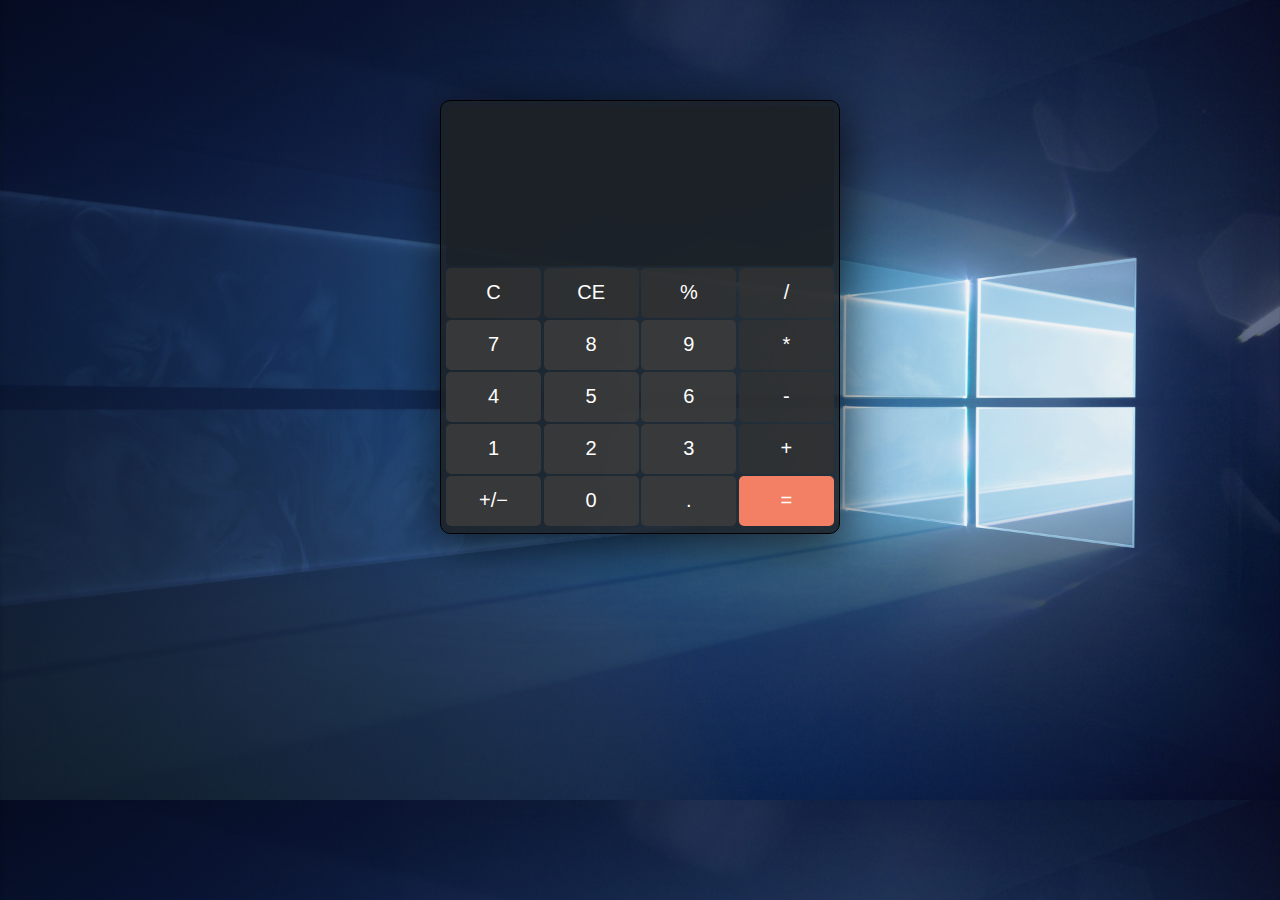
<file: index.html>
<!DOCTYPE html>
<html lang="en">
  <head>
    <meta charset="UTF-8" />
    <title>Calculator</title>
    <link rel="preconnect" href="https://fonts.googleapis.com" />
    <link rel="preconnect" href="https://fonts.gstatic.com" crossorigin />
    <link
      href="https://fonts.googleapis.com/css2?family=Open+Sans:wght@400;700&display=swap"
      rel="stylesheet"
    />
    <link rel="stylesheet" href="css/calculator.css" />
  </head>
  <body>
    <div class="wrapper">
      <section class="screen" id="display"></section>

      <section class="calc-buttons">
        <div class="calc-button-row">
          <button class="calc-button calc-button--darker clear">C</button>
          <button class="calc-button calc-button--darker clear-entry">
            CE
          </button>
          <button class="calc-button calc-button--darker percentage-btn">
            %
          </button>
          <button class="calc-button calc-button--darker calc-operators">
            /
          </button>
        </div>
        <div class="calc-button-row">
          <button class="calc-button calc-numbers">7</button>
          <button class="calc-button calc-numbers">8</button>
          <button class="calc-button calc-numbers">9</button>
          <button class="calc-button calc-button--darker calc-operators">
            *
          </button>
        </div>
        <div class="calc-button-row">
          <button class="calc-button calc-numbers">4</button>
          <button class="calc-button calc-numbers">5</button>
          <button class="calc-button calc-numbers">6</button>
          <button class="calc-button calc-button--darker calc-operators">
            -
          </button>
        </div>
        <div class="calc-button-row">
          <button class="calc-button calc-numbers">1</button>
          <button class="calc-button calc-numbers">2</button>
          <button class="calc-button calc-numbers">3</button>
          <button class="calc-button calc-button--darker calc-operators">
            +
          </button>
        </div>
        <div class="calc-button-row">
          <button class="calc-button">&plus;/&minus;</button>
          <button class="calc-button calc-numbers">0</button>
          <button class="calc-button decimal">.</button>
          <button class="calc-button calc-button--primary equals">=</button>
        </div>
      </section>
    </div>
    <script src="script.js"></script>
  </body>
</html>
</file>
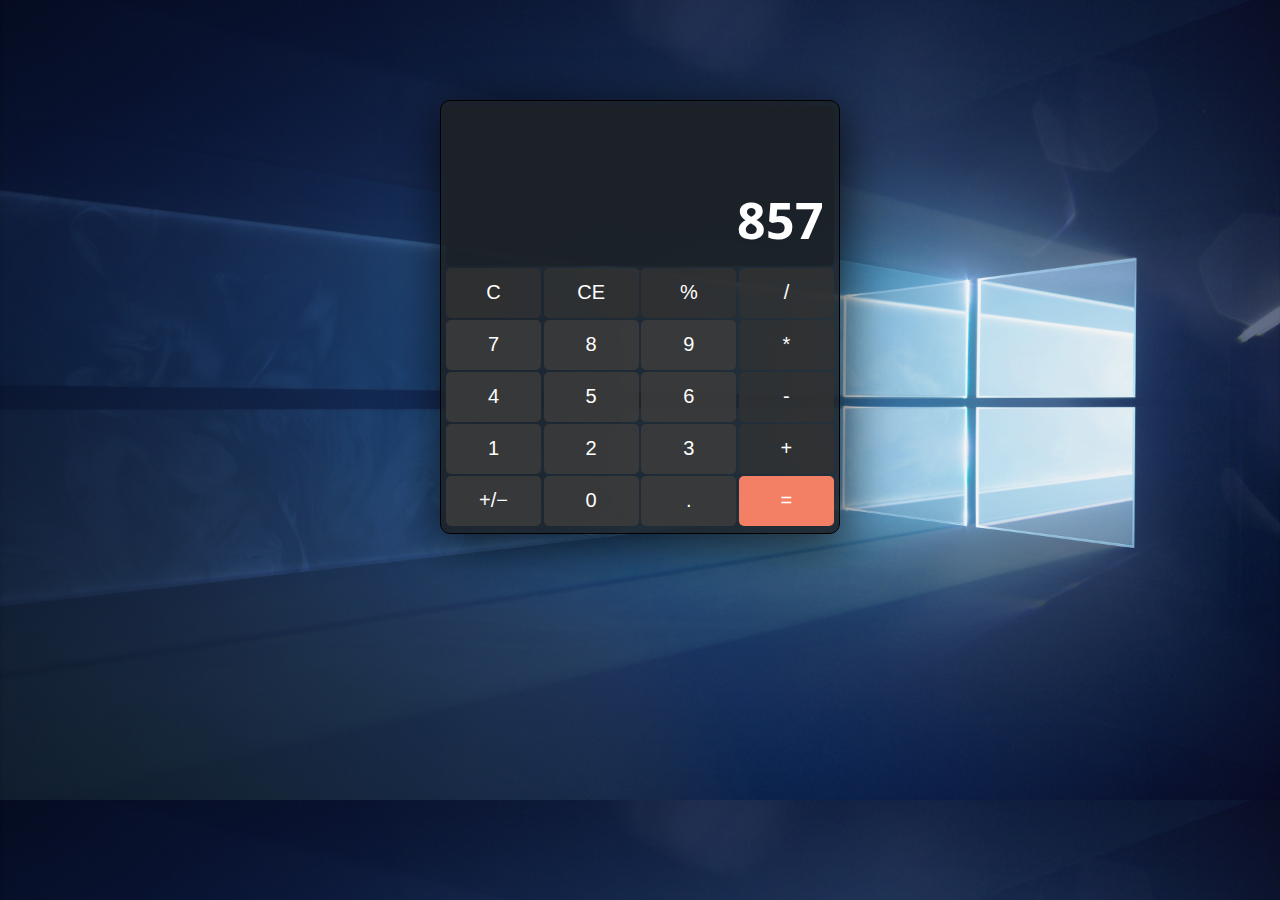
<file: calculator.html>
<!DOCTYPE html>
<html lang="en">
  <head>
    <meta charset="UTF-8" />
    <title>Calculator</title>
    <link rel="preconnect" href="https://fonts.googleapis.com" />
    <link rel="preconnect" href="https://fonts.gstatic.com" crossorigin />
    <link
      href="https://fonts.googleapis.com/css2?family=Open+Sans:wght@400;700&display=swap"
      rel="stylesheet"
    />
    <link rel="stylesheet" href="css/calculator.css" />
  </head>
  <body>
    <div class="wrapper">
      <section class="screen" id="display">857</section>

      <section class="calc-buttons">
        <div class="calc-button-row">
          <button class="calc-button calc-button--darker clear">C</button>
          <button class="calc-button calc-button--darker clear-entry">
            CE
          </button>
          <button class="calc-button calc-button--darker percentage-btn">
            %
          </button>
          <button class="calc-button calc-button--darker calc-operators">
            /
          </button>
        </div>
        <div class="calc-button-row">
          <button class="calc-button calc-numbers">7</button>
          <button class="calc-button calc-numbers">8</button>
          <button class="calc-button calc-numbers">9</button>
          <button class="calc-button calc-button--darker calc-operators">
            *
          </button>
        </div>
        <div class="calc-button-row">
          <button class="calc-button calc-numbers">4</button>
          <button class="calc-button calc-numbers">5</button>
          <button class="calc-button calc-numbers">6</button>
          <button class="calc-button calc-button--darker calc-operators">
            -
          </button>
        </div>
        <div class="calc-button-row">
          <button class="calc-button calc-numbers">1</button>
          <button class="calc-button calc-numbers">2</button>
          <button class="calc-button calc-numbers">3</button>
          <button class="calc-button calc-button--darker calc-operators">
            +
          </button>
        </div>
        <div class="calc-button-row">
          <button class="calc-button">&plus;/&minus;</button>
          <button class="calc-button calc-numbers">0</button>
          <button class="calc-button decimal">.</button>
          <button class="calc-button calc-button--primary equals">=</button>
        </div>
      </section>
    </div>
    <script src="script.js"></script>
  </body>
</html>
</file>
<file: css/calculator.css>
html {
  box-sizing: border-box;
}
*,
*:before,
*:after {
  box-sizing: inherit;
}
body {
  padding: 0;
  margin: 0;
  font-family: "Open Sans", sans-serif;
  background-image: url("../1686472481_img19.jpg");
  background-size: cover;
}
.wrapper {
  width: 400px;
  margin: 0 auto;
  margin-top: 100px;
  border: 1px solid #000;
  background-color: rgba(27, 33, 39, 0.88);
  color: #fff;
  border-radius: 10px;
  padding: 5px;
  box-shadow: 3px 10px 50px 1px rgba(0, 0, 0, 0.75);
}

.calc-button-row {
  margin-bottom: 0.5%;
  display: flex;
  flex-flow: row nowrap;
  justify-content: space-between;
}

.screen {
  text-align: right;
  padding: 80px 10px;
  font-size: 50px;
  font-weight: 700;
  border-radius: 5px;
  height: 100px;
  background-color: rgba(27, 33, 39, 0.88);
  color: #fff;
  margin-bottom: 0.5%;
}

.calc-button {
  background-color: rgba(59, 59, 59, 0.881);
  color: #fff;
  border: none;
  font-size: 20px;
  height: 50px;
  flex-basis: 24.5%;
  border-radius: 5px;
}

.calc-button:hover {
  background-color: rgba(50, 50, 50, 0.8);
}

.calc-button:active {
  background-color: rgba(41, 41, 41, 0.881);
}

.calc-button--darker {
  background-color: rgba(50, 50, 50, 0.8);
  color: #fff;
}

.calc-button--darker:hover {
  background-color: rgba(59, 59, 59, 0.881);
}

.calc-button--darker:active {
  background-color: rgba(50, 50, 50, 0.8);
}

.calc-button--primary {
  background-color: #f38064;
  color: #fff;
}

.calc-button--primary:hover {
  background-color: #f26d4a;
}

.calc-button--primary:active {
  background-color: #e2603f;
  filter: opacity(0.8);
}
</file>
